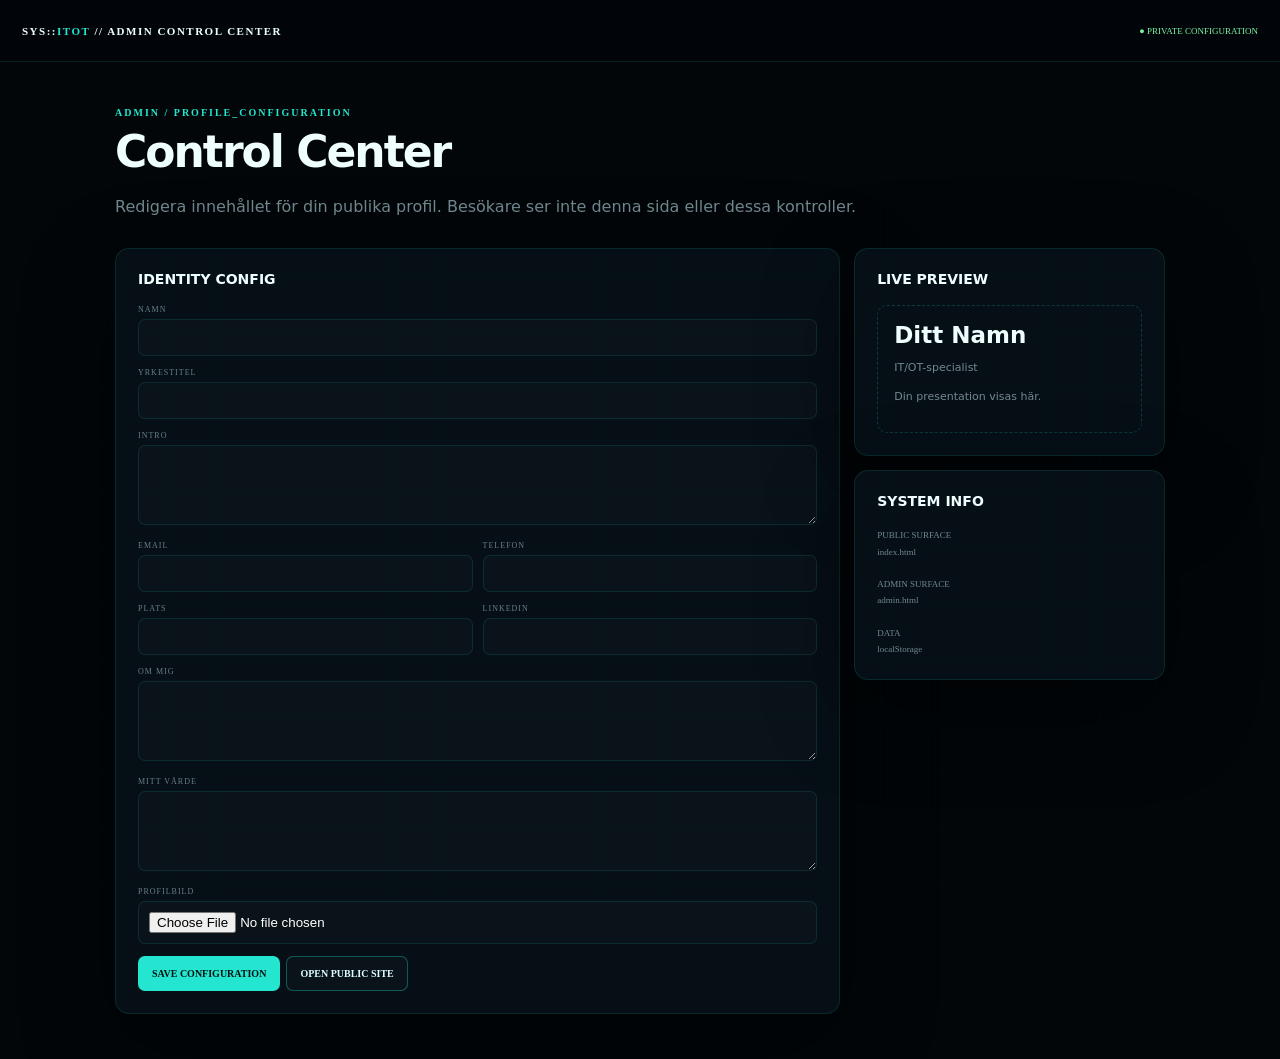
<file: admin.html>
<!doctype html><html lang="sv"><head><meta charset="utf-8"><meta name="viewport" content="width=device-width,initial-scale=1"><title>SYS::ITOT Admin</title><style>
*{box-sizing:border-box}body{margin:0;background:#020609;color:#efffff;font-family:Inter,system-ui,sans-serif}body:before{content:"";position:fixed;inset:0;pointer-events:none;opacity:.1;background-image:linear-gradient(#24e6d025 1px,transparent 1px),linear-gradient(90deg,#24e6d025 1px,transparent 1px);background-size:55px 55px}.top{height:62px;border-bottom:1px solid #24e6d01f;background:#020609ee;display:flex;align-items:center;padding:0 22px}.brand{font:800 11px ui-monospace;letter-spacing:1.5px}.brand em{color:#24e6d0;font-style:normal}.status{margin-left:auto;font:9px ui-monospace;color:#7af3a4}.wrap{width:min(1050px,calc(100% - 30px));margin:45px auto}.code{font:800 10px ui-monospace;color:#24e6d0;letter-spacing:2px}.title{font-size:44px;letter-spacing:-2px;margin:8px 0}.intro{color:#718990;line-height:1.7}.layout{display:grid;grid-template-columns:1.4fr .6fr;gap:14px;margin-top:28px}.card{border:1px solid #24e6d01f;border-radius:14px;background:#071117ee;padding:22px;box-shadow:0 30px 90px #0007}.card h2{font-size:14px;margin:0 0 18px}label{display:block;font:8px ui-monospace;color:#688087;letter-spacing:1px;margin:12px 0 5px}input,textarea{width:100%;padding:10px;border-radius:7px;border:1px solid #24e6d01f;background:#ffffff05;color:#fff;outline:0}textarea{min-height:80px;resize:vertical}.grid{display:grid;grid-template-columns:1fr 1fr;gap:10px}.btn{font:800 10px ui-monospace;padding:11px 13px;border-radius:7px;border:1px solid #24e6d055;background:#24e6d0;color:#02100e;cursor:pointer;margin:12px 6px 0 0}.ghost{background:#ffffff05;color:#dff}.preview{border:1px dashed #24e6d033;border-radius:10px;padding:16px}.preview b{font-size:23px}.preview p{color:#718990;font-size:11px;line-height:1.6}.mini{font:9px ui-monospace;color:#718990;line-height:1.8}.toast{position:fixed;right:20px;bottom:20px;background:#061318;border:1px solid #24e6d044;padding:11px;border-radius:8px;font:9px ui-monospace;opacity:0;transition:.2s}.toast.show{opacity:1}@media(max-width:800px){.layout,.grid{grid-template-columns:1fr}.title{font-size:35px}}
</style></head><body><header class="top"><div class="brand">SYS::<em>ITOT</em> // ADMIN CONTROL CENTER</div><div class="status">● PRIVATE CONFIGURATION</div></header><main class="wrap"><div class="code">ADMIN / PROFILE_CONFIGURATION</div><h1 class="title">Control Center</h1><p class="intro">Redigera innehållet för din publika profil. Besökare ser inte denna sida eller dessa kontroller.</p><div class="layout"><div class="card"><h2>IDENTITY CONFIG</h2>
<label>NAMN</label><input id="name"><label>YRKESTITEL</label><input id="headline"><label>INTRO</label><textarea id="intro"></textarea><div class="grid"><div><label>EMAIL</label><input id="email"></div><div><label>TELEFON</label><input id="phone"></div></div><div class="grid"><div><label>PLATS</label><input id="location"></div><div><label>LINKEDIN</label><input id="linkedin"></div></div><label>OM MIG</label><textarea id="about"></textarea><label>MITT VÄRDE</label><textarea id="value"></textarea><label>PROFILBILD</label><input id="photoFile" type="file" accept="image/*"><button class="btn" onclick="save()">SAVE CONFIGURATION</button><button class="btn ghost" onclick="location.href='index.html'">OPEN PUBLIC SITE</button></div><div><div class="card"><h2>LIVE PREVIEW</h2><div class="preview"><b id="pvName">Ditt Namn</b><p id="pvHeadline">IT/OT-specialist</p><p id="pvIntro">Din presentation visas här.</p></div></div><div class="card" style="margin-top:14px"><h2>SYSTEM INFO</h2><div class="mini">PUBLIC SURFACE<br>index.html<br><br>ADMIN SURFACE<br>admin.html<br><br>DATA<br>localStorage</div></div></div></div></main><div class="toast" id="toast">CONFIGURATION SAVED</div><script>
const M={name:"Name",headline:"Headline",intro:"Intro",email:"Email",phone:"Phone",location:"Location",linkedin:"Linkedin",about:"About",value:"Value"};
function load(){let p={};try{p=JSON.parse(localStorage.profile||"{}")}catch(e){}for(const [id,k] of Object.entries(M))document.getElementById(id).value=p[k]||"";preview()}
function preview(){pvName.textContent=name.value||"Ditt Namn";pvHeadline.textContent=headline.value||"IT/OT-specialist";pvIntro.textContent=intro.value||"Din presentation visas här."}
function save(){let p={};for(const [id,k] of Object.entries(M))p[k]=document.getElementById(id).value;localStorage.profile=JSON.stringify(p);let f=photoFile.files[0];if(f){let r=new FileReader();r.onload=()=>{localStorage.photo=r.result;notify()};r.readAsDataURL(f)}else notify();preview()}
function notify(){toast.classList.add("show");setTimeout(()=>toast.classList.remove("show"),1500)}load();
</script></body></html>
</file>
